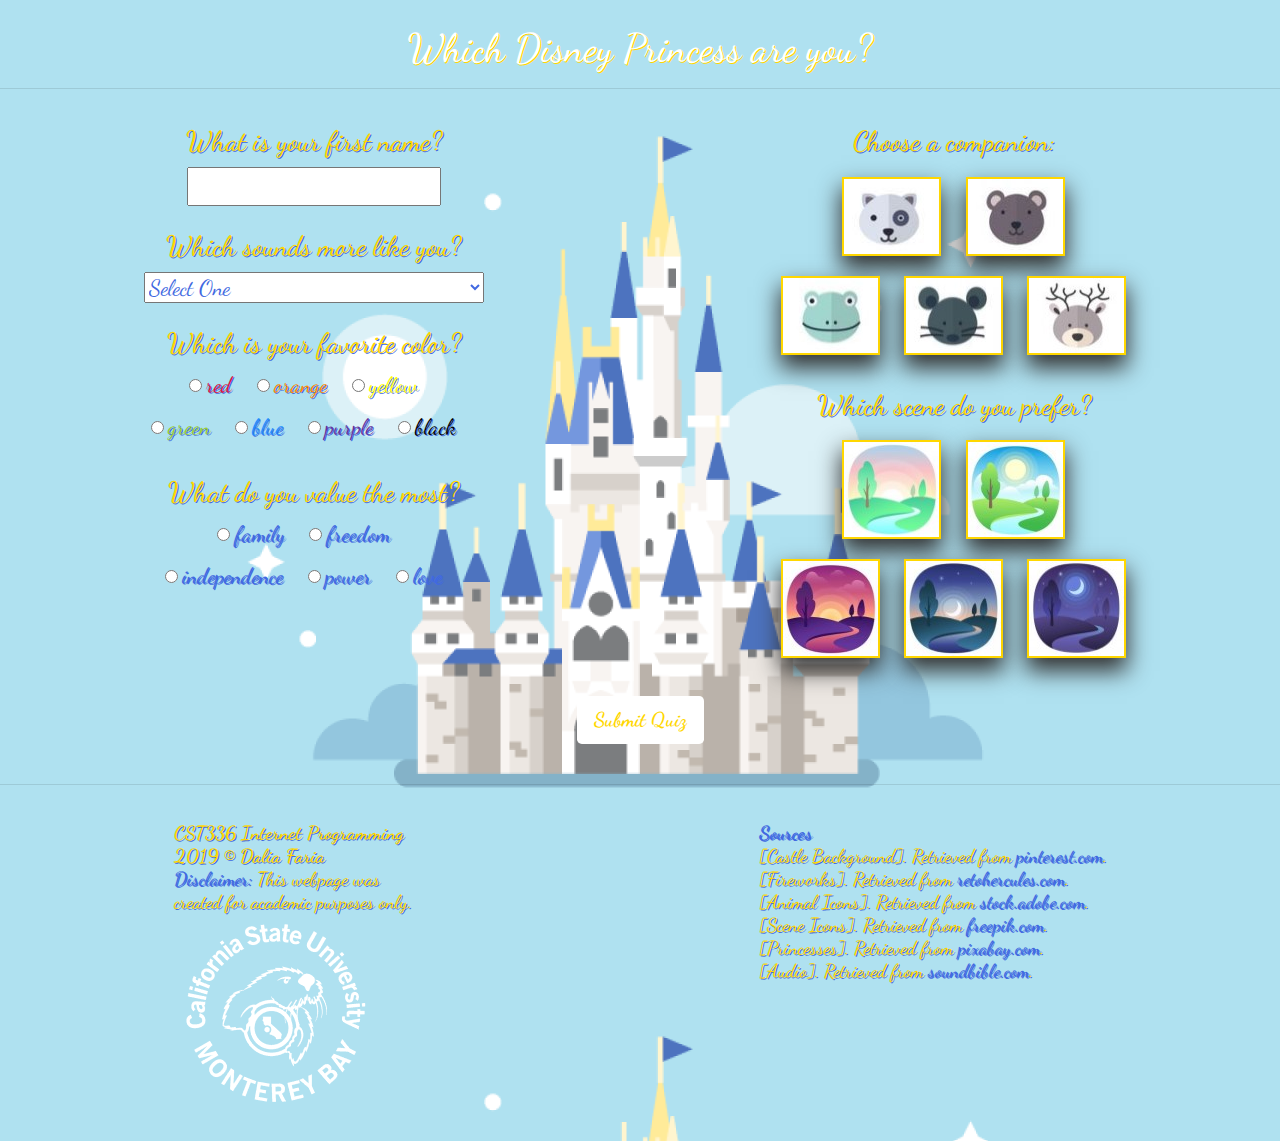
<file: index.html>
<!DOCTYPE html>
<html>
<head>
    <meta charset="utf-8">
    <title>Disney Princess Quiz</title>
    <script src="https://code.jquery.com/jquery-3.4.1.min.js"></script> <!-- jquery CDN, can also be saved as an actual file to link within project -->
    <script type="text/javascript" src="./js/disney.js"></script>
    <link href="https://stackpath.bootstrapcdn.com/bootstrap/4.3.1/css/bootstrap.min.css" rel="stylesheet" integrity="sha384-ggOyR0iXCbMQv3Xipma34MD+dH/1fQ784/j6cY/iJTQUOhcWr7x9JvoRxT2MZw1T" crossorigin="anonymous">
    <link href="css/styles.css" rel="stylesheet" type="text/css" />
    <link href="https://fonts.googleapis.com/css?family=Dancing+Script&display=swap" rel="stylesheet">
</head>

<header>
    <br>
    <h1 id="fireShow">Which Disney Princess are you?</h1>
    <hr>
    <div class="fireHide">
        <img src="img/fireworks.png">
        <audio id="music">
            <source src="sound/magic.mp3" type="audio/mpeg">
        </audio>
    </div>
</header>

<body>
<div class="row">
    <div class="block">
    <h3> What is your first name? </h3>
    <input type="text" id="q1">
    
    <br><br>
    
    <h3> Which sounds more like you? </h3>
    <select id="q2">
        <option value="">Select One</option>
        <option value="1">I would do anything for my family.</option>
        <option value="2">I work hard for what I want.</option>
        <option value="3">I prefer to live my life on my own terms.</option>
        <option value="4">I am shy and reserved.</option>
        <option value="5">I am outgoing and social.</option>
    </select>
    
    <br><br>
    
    <h3> Which is your favorite color? </h3>
    <input type="radio" name="q3" id="re" value="red"/>
    <label for="re" class="radio-label" id="lre">red</label>
    <input type="radio" name="q3" id="or" value="orange"/> 
    <label for="or" class="radio-label" id="lor">orange</label>
    <input type="radio" name="q3" id="ye" value="yellow"/> 
    <label for="ye" class="radio-label" id="lye">yellow</label><br>
    <input type="radio" name="q3" id="gr" value="green"/> 
    <label for="gr" class="radio-label" id="lgr">green</label>
    <input type="radio" name="q3" id="bu" value="blue"/> 
    <label for="bu" class="radio-label" id="lbu">blue</label>
    <input type="radio" name="q3" id="pr" value="purple"/> 
    <label for="pr" class="radio-label" id="lpr">purple</label>
    <input type="radio" name="q3" id="ba" value="black"/> 
    <label for="ba" class="radio-label" id="lba">black</label>
    
    <br><br>
    
    <h3> What do you value the most? </h3>
    <input type="radio" name="q4" id="fa" value="family"/>
    <label for="fa" class="radio-label2">family</label>
    <input type="radio" name="q4" id="fr" value="freedom"/> 
    <label for="fr" class="radio-label2">freedom</label><br>
    <input type="radio" name="q4" id="in" value="independence"/> 
    <label for="in" class="radio-label2">independence</label>
    <input type="radio" name="q4" id="po" value="power"/> 
    <label for="po" class="radio-label2">power</label>
    <input type="radio" name="q4" id="lo" value="love"/> 
    <label for="lo" class="radio-label2">love</label>
    </div>
    
    <div class="block">
    <h3> Choose a companion: </h3>
    <img src="img/dog.jpg" alt="dog" class="q5" id="dog">
    <img src="img/bear.jpg" alt="bear" class="q5" id="bear">
    <br>
    <img src="img/frog.jpg" alt="frog" class="q5" id="frog">
    <img src="img/mouse.jpg" alt="mouse" class="q5" id="mouse">
    <img src="img/reindeer.jpg" alt="reindeer" class="q5" id="reindeer">
    
    <br><br>
    
    <h3> Which scene do you prefer?</h3>
    <img src="img/scene1.jpg" alt="dawn" class="q6" id="dawn">
    <img src="img/scene2.jpg" alt="daylight" class="q6" id="daylight">
    <br>
    <img src="img/scene3.jpg" alt="setting" class="q6" id="setting">
    <img src="img/scene4.jpg" alt="dusk" class="q6" id="dusk">
    <img src="img/scene5.jpg" alt="night" class="q6" id="night">
    </div>
</div>

<div>
    <h3 id="validation" class="bg-danger text-white"></h3>
    <button id="myButton" type="button" class="btn btn-lg"> Submit Quiz </button>
    <br><br>
    <div id="results">
        <h1><span id="insertName"></span>, you are:</h1>
        
    </div>

</div>

<footer>
    <hr>
    <div class="row">
        <div class="block">
            <h4>
            <strong>CST336 Internet Programming<br>2019 &copy; Dalia Faria<br/></strong>
            <span style="color:royalblue">Disclaimer:</span> This webpage was<br>created for academic purposes only.
            <br>
            <img src="img/csumb.png" alt="CSUMB Logo" align="middle">
            </h4>
        </div>
        
        <div class="block">
            <h4><strong><span style="color:royalblue">Sources</span></strong><br>
            [Castle Background]. Retrieved from <a href="https://www.pinterest.com/pin/352758583291216760/" style="color:royalblue">pinterest.com</a>.<br>
            [Fireworks]. Retrieved from <a href="https://retohercules.com/explore/gold-glitter-vector-png.html" style="color:royalblue">retohercules.com</a>.<br>
            [Animal Icons]. Retrieved from <a href="https://stock.adobe.com/images/animal-icon-and-cartoon-pets-icon-style-colorful-flat-icons/130481084" style="color:royalblue">stock.adobe.com</a>.<br>
            [Scene Icons]. Retrieved from <a href="https://www.freepik.com/premium-vector/modern-beautiful-landscape-with-gradients-sunrise-dawn-morning-day-noon-sunset-dusk-night-icon-sun-time-vector-icons-set_4422240.htm" style="color:royalblue">freepik.com</a>.<br>
            [Princesses]. Retrieved from <a href="https://pixabay.com/users/inspiredbythemuse-3854162/" style="color:royalblue">pixabay.com</a>.<br>
            [Audio]. Retrieved from <a href="http://soundbible.com/suggest.php?q=magic&x=0&y=0" style="color:royalblue">soundbible.com</a>.<br>
            </h4>
        </div>   
    </div>
    </div>
</footer>
</body>

</html>
</file>
<file: css/styles.css>
audio {
    display: none;
}

body {
    background-image: url('castle.png');
    background-position: top;
    text-align: center;
    margin: auto;
    color: gold;
    text-shadow: 1px 1px royalblue;
}

h1 {
    font-family: 'Dancing Script', cursive;
    font-size: 2.5em;
    text-align: center;
    margin-bottom: 0px;
}

h3 {
    font-family: 'Dancing Script', cursive;
    text-align: center;
}

header {
    text-align: center;
    font-weight: bold;
    color: gold;
    text-shadow: 1px 1px royalblue;
}

header:hover {
    color: white;
    text-shadow: 1px 1px gold;
}

.row {
    width: auto;
    height: auto;
    margin: auto;
}

.block {
    display: inline-block;
    padding: 20px;
    margin-left: auto;
    margin-right: auto;
}

.btn {
    font-family: 'Dancing Script', cursive;
    color: gold;
    font-weight: bold;
    background-color: white;
    margin-left: auto;
    margin-right: auto;
}

.btn:hover {
    color: royalblue ;
    font-weight: bold;
    background-color: gold;
}

#buttonref {
    text-decoration: none;
    color: inherit;
}

#q1 {
    font-family: 'Dancing Script', cursive;
    font-size: 1.4em;
    color: royalblue;
}

#q2 {
    font-family: 'Dancing Script', cursive;
    font-size: 1.4em;
    color: royalblue;
}

.radio-label {
    font-family: 'Dancing Script', cursive;
    font-size: 1.4em;
    padding-right: 20px;
}

.radio-label2 {
    font-family: 'Dancing Script', cursive;
    font-size: 1.4em;
    padding-right: 20px;
    color: royalblue;
}

#lre {
    color: crimson;
}

#lor {
    color: darkorange;
}

#lye {
    color: yellow;
}

#lgr {
    color: yellowgreen;
}

#lbu {
    color: dodgerblue;
}

#lpr {
    color: rebeccapurple;
}

#lba {
    color:black;
}

.q5 {
    box-shadow: 0px 12px 22px 1px #333;
    border: solid 2px gold;
    margin: 10px;
}

h4 {
    font-family: 'Dancing Script', cursive;
    font-size: 1.2em;
    text-align: left;
}

h4 a:hover {
    text-decoration: none;
    font-style: italic;
}

.q6 {
    box-shadow: 0px 12px 22px 1px #333;
    border: solid 2px gold;
    margin: 10px;
}
</file>
